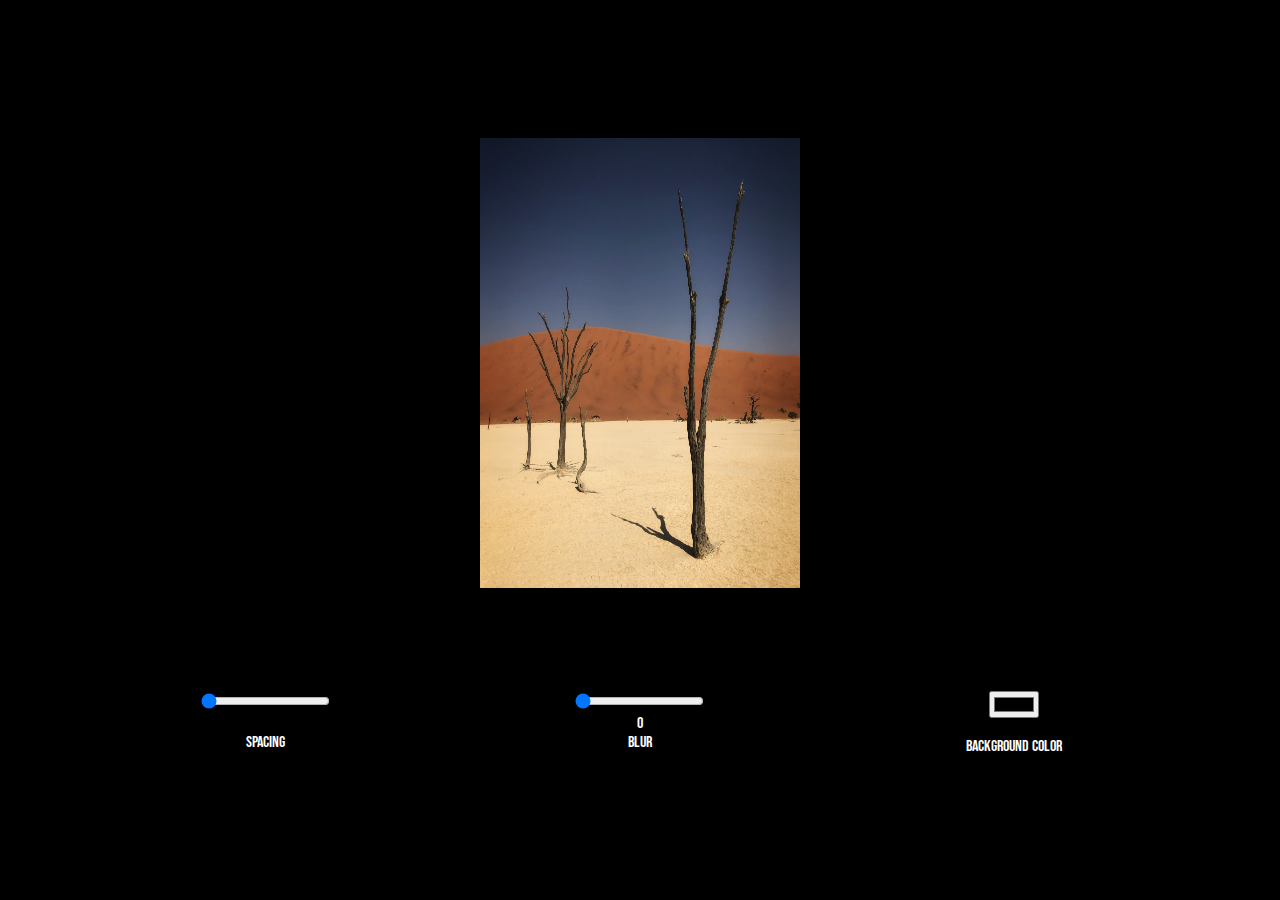
<file: pages/resizer.html>
<!DOCTYPE html>
<html lang="en">
    <head>
        <title>Image Resizer</title>
        <meta charset="utf-8" name="viewport" content="width=device-width, initial-scale=1.0">
        <link href="https://fonts.googleapis.com/css2?family=Bebas+Neue&display=swap" rel="stylesheet">
        <link rel="icon" type="image/x-icon" href="favicon.ico">
        <link rel="stylesheet" href="css/resizer.css">
        <script src="scripts/resizer.js"></script>
    </head>
    <body class="center">
        <div class="center" id="area">
            <div class="node center" id="img-wrapper">
                <img id="image" src="css/img/resizing.jpg">
            </div>
            <div class="node" id="sliders">
                <div class="slider">
                    <input id="spacing" type="range" min="0" max="100" value="0" data-sizing="px">
                    <br><br>Spacing
                </div>
                <div class="slider">
                    <input id="blur" type="range" min="0" max="20" value="0" data-sizing="px">
                    <div id="blurval">0</div>
                    Blur
                </div>
                <div class="slider">
                    <input id="color" type="color">
                    <br><br>Background Color
                </div>
            </div>
        </div>
    </body>
</html>
</file>
<file: pages/css/resizer.css>
* {
    font-family: "Bebas Neue", sans-serif;
    color: white;
}

:root {
    --bg-color: #000000;
    --blur: 0px;
    --spacing: 0px;
}

body {
    margin: 0;
    overflow: hidden;
    display: flex;
    width: 100vw;
    height: 100vh;
    background-color: var(--bg-color);
    background-repeat: no-repeat;
    background-size: cover;
}

img {
    width: 25vw;
    height: 50vh;
}

#img-wrapper {
    width: 100%;
    height: 80%;
}

#image {
    filter: blur(var(--blur));
    padding: var(--spacing) 0 0 var(--spacing);
}

.center {
    display: flex;
    justify-content: center;
    align-items: center;
}

#area {
    width: 90%;
    height: 90%;
    flex-flow: column nowrap;
}

.node {
    display: flex;
    flex-flow: column nowrap;
    margin: 10px;
    width: 100%;
}

#sliders {
    justify-content: space-evenly;
    flex-flow: row nowrap;
    height: 20%;
    width: 100%;
}

.slider {
    text-align: center;
    height: 100%;
    width: 30%;
}

@media only screen and (max-width: 800px) {
    img {
        width: 40vw;
        height: 15vh;
    }
    #sliders {
        flex-flow: column nowrap;
    }
    .slider {
        width: 100%;
        margin-bottom: 10px;
    }
}
</file>
